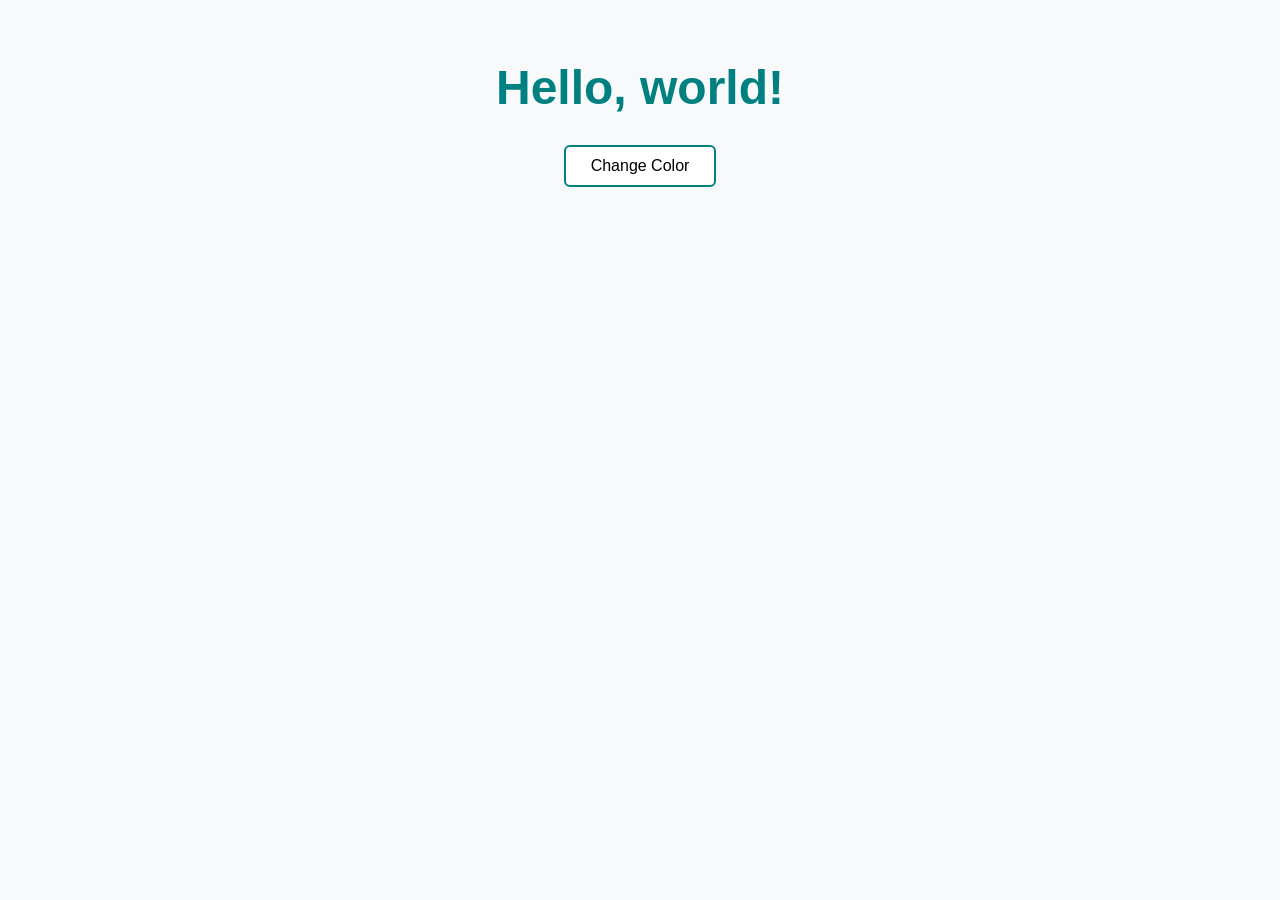
<file: Activity_1/index.html>
<!DOCTYPE html>
<html lang="en">
<head>
    <meta charset="UTF-8">
    <meta name="viewport" content="width=device-width, initial-scale=1.0">
    <title>Document</title>
    <link rel="stylesheet" href="style.css">
</head>
<body>
    <h1 id="myHeading">Hello, world!</h1>
    <button id="myButton">Change Color</button>

    <script src="index.js"></script>
</body>
</html>
</file>
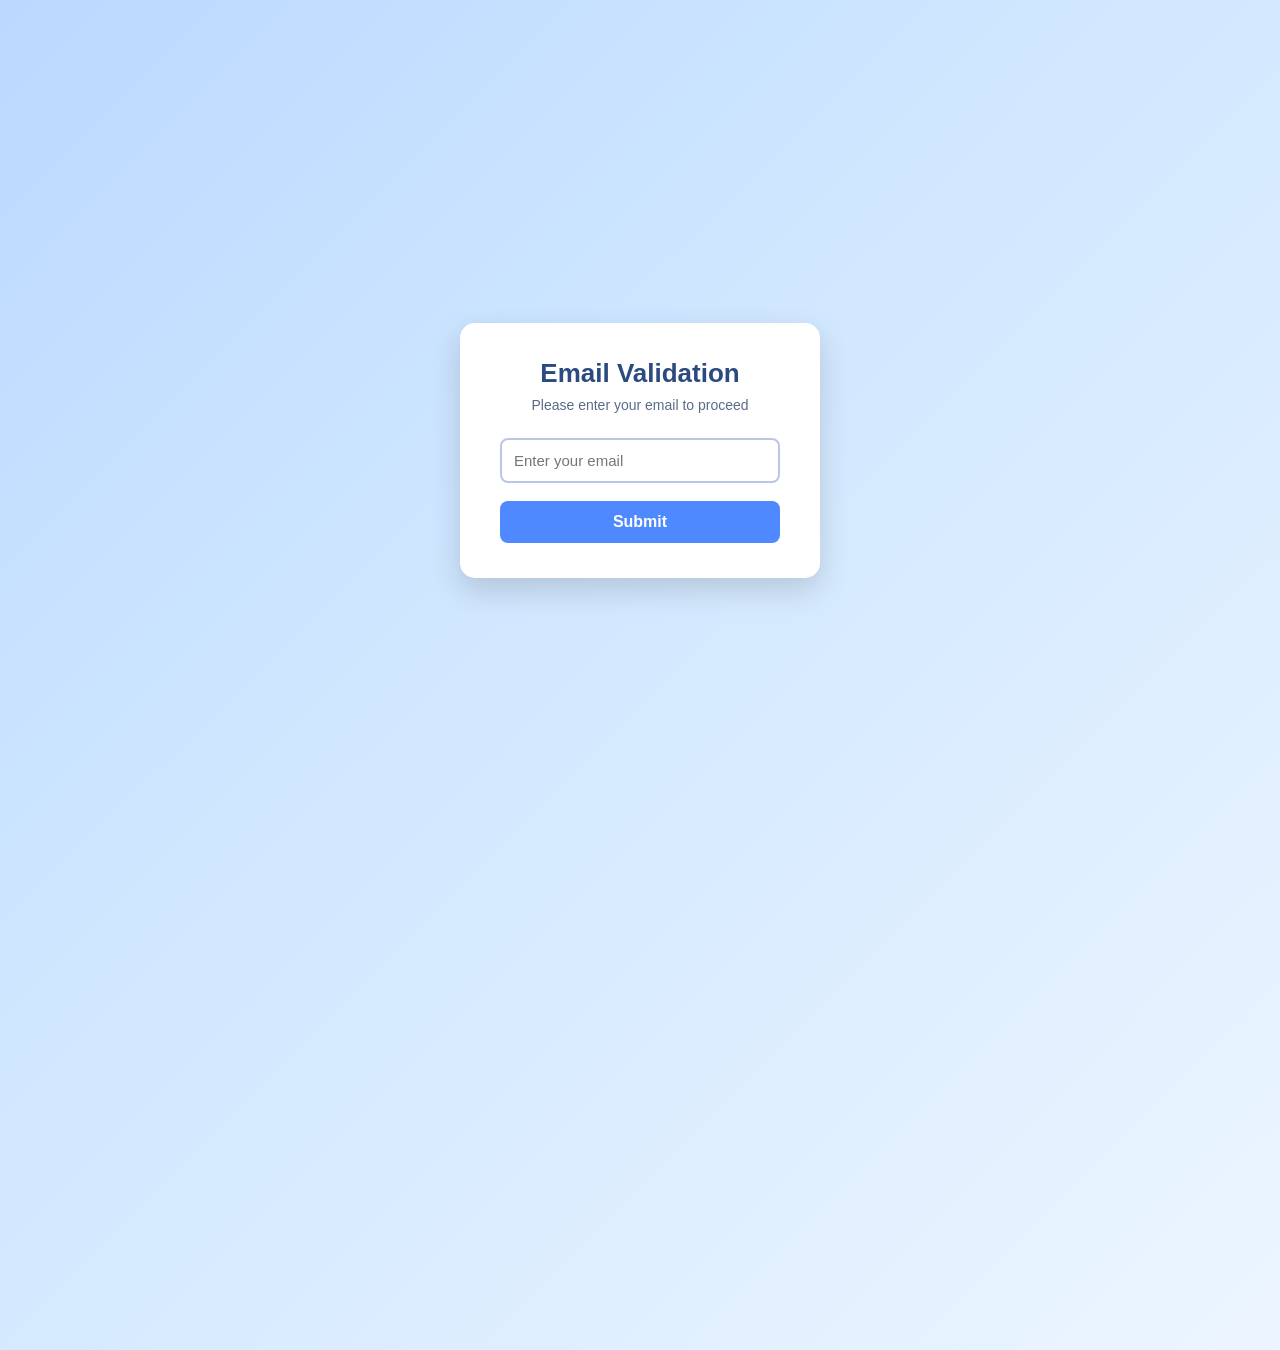
<file: Activity_2/index.html>
<!DOCTYPE html>
<html lang="en">
<head>
    <meta charset="UTF-8">
    <meta name="viewport" content="width=device-width, initial-scale=1.0">
    <title>JavaScript</title>
    <link rel="stylesheet" href="style.css">
    <script src="index.js" defer></script>
</head>
<body>

    <div class="background"></div>

    <div class="container fade-in">
        <h1>Email Validation</h1>
        <p>Please enter your email to proceed</p>

        <form onsubmit="validate(); return false;">
            <input type="email" id="email" placeholder="Enter your email" required>
            <button type="submit">Submit</button>
        </form>
    </div>

</body>
</html>
</file>
<file: Activity_1/style.css>
body {
  font-family: Arial, sans-serif;
  padding: 20px;
  text-align: center;
  background: #f7f9fa;
}

#myHeading {
  color: teal;
  font-size: 3rem;
  margin-bottom: 30px;
  transition: color 0.4s ease;
}

#myButton {
  padding: 10px 25px;
  font-size: 16px;
  cursor: pointer;
  background: white;
  border: 2px solid teal;
  border-radius: 6px;
  transition: all 0.3s ease;
}

#myButton:hover {
  background: teal;
  color: white;
}
</file>
<file: Activity_2/style.css>
* {
    margin: 0;
    padding: 0;
    box-sizing: border-box;
}

body {
    font-family: "Segoe UI", Arial, sans-serif;
    height: 100vh;
    display: flex;
    justify-content: center;
    align-items: center;
    overflow: hidden;
    background: #f0f4ff;
}

.background {
    position: absolute;
    width: 200%;
    height: 200%;
    background: linear-gradient(135deg, #a5c9ff, #d0e7ff, #f8fbff);
    animation: bgMove 10s infinite alternate ease-in-out;
    z-index: -1;
}

@keyframes bgMove {
    0% { transform: translate(-10%, -10%); }
    100% { transform: translate(10%, 10%); }
}

.container {
    background: white;
    padding: 35px 40px;
    width: 360px;
    border-radius: 15px;
    text-align: center;
    box-shadow: 0 12px 30px rgba(0, 0, 0, 0.15);
    opacity: 0;
    transform: translateY(20px);
}

.fade-in {
    animation: fadeUp 0.8s ease forwards;
    animation-delay: 0.2s;
}

@keyframes fadeUp {
    from { opacity: 0; transform: translateY(25px); }
    to { opacity: 1; transform: translateY(0); }
}

.container h1 {
    font-size: 26px;
    color: #2b4a7f;
    margin-bottom: 8px;
}

.container p {
    font-size: 14px;
    color: #5a6a89;
    margin-bottom: 25px;
}

input[type="email"] {
    width: 100%;
    padding: 12px;
    border: 2px solid #b9c8e0;
    border-radius: 8px;
    font-size: 15px;
    margin-bottom: 18px;
    transition: 0.3s ease;
}

input[type="email"]:focus {
    outline: none;
    border-color: #4f89ff;
    box-shadow: 0 0 8px rgba(79, 137, 255, 0.4);
    transform: scale(1.03);
}

button {
    width: 100%;
    padding: 12px;
    background: #4f89ff;
    border: none;
    color: white;
    font-size: 16px;
    border-radius: 8px;
    cursor: pointer;
    transition: 0.25s;
    font-weight: 600;
}

button:hover {
    background: #3a6bd8;
    box-shadow: 0 4px 12px rgba(58, 107, 216, 0.3);
    transform: scale(1.05);
}

button:active {
    transform: scale(0.97);
}
</file>
